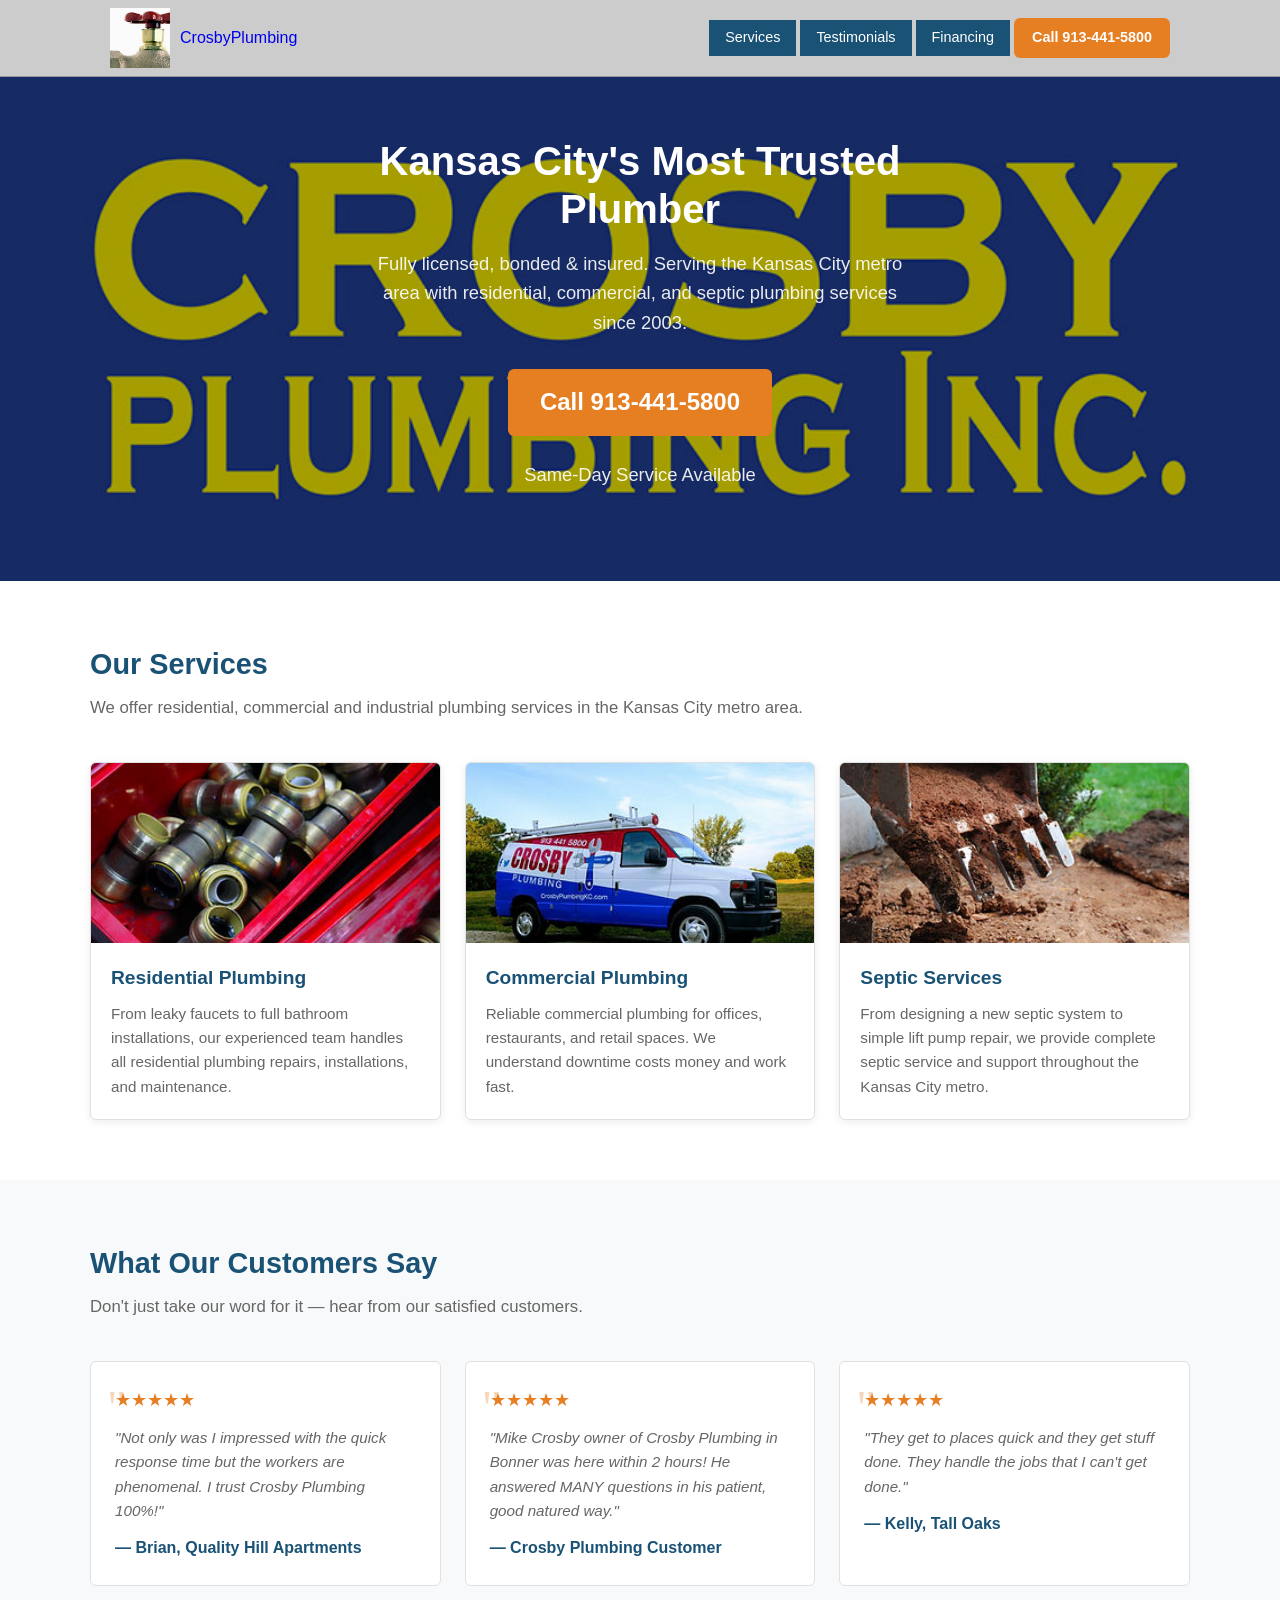
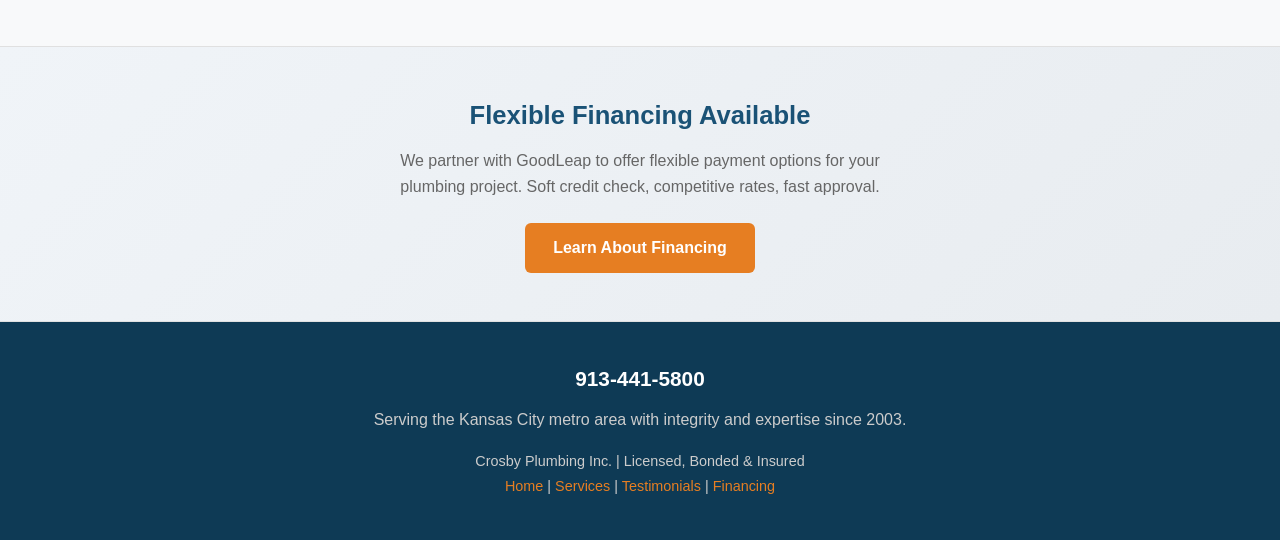
<file: index.html>
<!DOCTYPE html>
<html lang="en">
<head>
  <meta charset="UTF-8">
  <meta name="viewport" content="width=device-width, initial-scale=1.0">
  <title>Crosby Plumbing | Kansas City Plumber | 913-441-5800</title>
  <meta name="description" content="Crosby Plumbing - Kansas City's trusted plumber for residential, commercial, and septic services. Fully licensed, bonded & insured. Same-day service available. Call 913-441-5800.">
  <meta name="keywords" content="Kansas City plumber, septic installation, sewer repair, drain cleaning, residential plumbing, commercial plumbing">
  
  <!-- Open Graph -->
  <meta property="og:title" content="Crosby Plumbing | Kansas City Plumber">
  <meta property="og:description" content="Kansas City plumber for residential, commercial, and septic services. Same-day service. Call 913-441-5800.">
  <meta property="og:type" content="website">
  
  <!-- Structured Data -->
  <script type="application/ld+json">
  {
    "@context": "https://schema.org",
    "@type": "Plumber",
    "name": "Crosby Plumbing",
    "telephone": "913-441-5800",
    "url": "https://www.crosbyplumbingkc.com",
    "description": "Residential and commercial plumbing services in the Kansas City metro area.",
    "areaServed": {
      "@type": "GeoCircle",
      "geoMidpoint": {
        "@type": "GeoCoordinates",
        "latitude": 39.114,
        "longitude": -94.627
      },
      "geoRadius": "50 mi"
    },
    "openingHoursSpecification": {
      "@type": "OpeningHoursSpecification",
      "dayOfWeek": ["Monday","Tuesday","Wednesday","Thursday","Friday","Saturday"],
      "opens": "07:00",
      "closes": "19:00"
    }
  }
  </script>
  
  <link rel="stylesheet" href="css/style.css">
</head>
<body>
  <header class="site-header">
    <div class="header-inner">
      <a href="index.html" class="logo">
        <img src="images/logo.png" alt="Crosby Plumbing" width="40" height="40">
        <span class="logo-text">Crosby<span>Plumbing</span></span>
      </a>
      <nav>
        <a href="services.html">Services</a>
        <a href="testimonials.html">Testimonials</a>
        <a href="financing.html">Financing</a>
        <a href="tel:9134415800" class="nav-cta">Call 913-441-5800</a>
      </nav>
    </div>
  </header>

  <main>
    <section class="hero">
      <div class="hero-inner">
        <h1>Kansas City's Most Trusted Plumber</h1>
        <p>Fully licensed, bonded &amp; insured. Serving the Kansas City metro area with residential, commercial, and septic plumbing services since 2003.</p>
        <a href="tel:9134415800" class="hero-phone">Call 913-441-5800</a>
        <p class="hero-trust">Same-Day Service Available</p>
      </div>
    </section>

    <section class="section">
      <div class="section-inner">
        <h2 class="section-title">Our Services</h2>
        <p class="section-subtitle">We offer residential, commercial and industrial plumbing services in the Kansas City metro area.</p>
        <div class="services-grid">
          <article class="service-card">
            <img src="images/tools.jpg" alt="Plumbing tools for residential repair work" loading="lazy" width="310" height="166">
            <div class="service-card-body">
              <h3>Residential Plumbing</h3>
              <p>From leaky faucets to full bathroom installations, our experienced team handles all residential plumbing repairs, installations, and maintenance.</p>
            </div>
          </article>
          <article class="service-card">
            <img src="images/van.jpg" alt="Crosby Plumbing service truck" loading="lazy" width="310" height="174">
            <div class="service-card-body">
              <h3>Commercial Plumbing</h3>
              <p>Reliable commercial plumbing for offices, restaurants, and retail spaces. We understand downtime costs money and work fast.</p>
            </div>
          </article>
          <article class="service-card">
            <img src="images/excavation.jpg" alt="Excavation equipment for septic installation" loading="lazy" width="305" height="174">
            <div class="service-card-body">
              <h3>Septic Services</h3>
              <p>From designing a new septic system to simple lift pump repair, we provide complete septic service and support throughout the Kansas City metro.</p>
            </div>
          </article>
        </div>
      </div>
    </section>

    <section class="section section-alt">
      <div class="section-inner">
        <h2 class="section-title">What Our Customers Say</h2>
        <p class="section-subtitle">Don't just take our word for it — hear from our satisfied customers.</p>
        <div class="testimonials-grid">
          <article class="testimonial-card">
            <div class="stars">★★★★★</div>
            <p>"Not only was I impressed with the quick response time but the workers are phenomenal. I trust Crosby Plumbing 100%!"</p>
            <span class="author">— Brian, Quality Hill Apartments</span>
          </article>
          <article class="testimonial-card">
            <div class="stars">★★★★★</div>
            <p>"Mike Crosby owner of Crosby Plumbing in Bonner was here within 2 hours! He answered MANY questions in his patient, good natured way."</p>
            <span class="author">— Crosby Plumbing Customer</span>
          </article>
          <article class="testimonial-card">
            <div class="stars">★★★★★</div>
            <p>"They get to places quick and they get stuff done. They handle the jobs that I can't get done."</p>
            <span class="author">— Kelly, Tall Oaks</span>
          </article>
        </div>
      </div>
    </section>

    <section class="financing-banner">
      <h2>Flexible Financing Available</h2>
      <p>We partner with GoodLeap to offer flexible payment options for your plumbing project. Soft credit check, competitive rates, fast approval.</p>
      <a href="financing.html" class="btn">Learn About Financing</a>
    </section>
  </main>

  <footer class="site-footer">
    <div class="footer-inner">
      <a href="tel:9134415800" class="footer-phone">913-441-5800</a>
      <p>Serving the Kansas City metro area with integrity and expertise since 2003.</p>
      <div class="footer-info">
        <p>Crosby Plumbing Inc. | Licensed, Bonded &amp; Insured</p>
        <p><a href="index.html">Home</a> | <a href="services.html">Services</a> | <a href="testimonials.html">Testimonials</a> | <a href="financing.html">Financing</a></p>
      </div>
    </div>
  </footer>
</body>
</html>
</file>
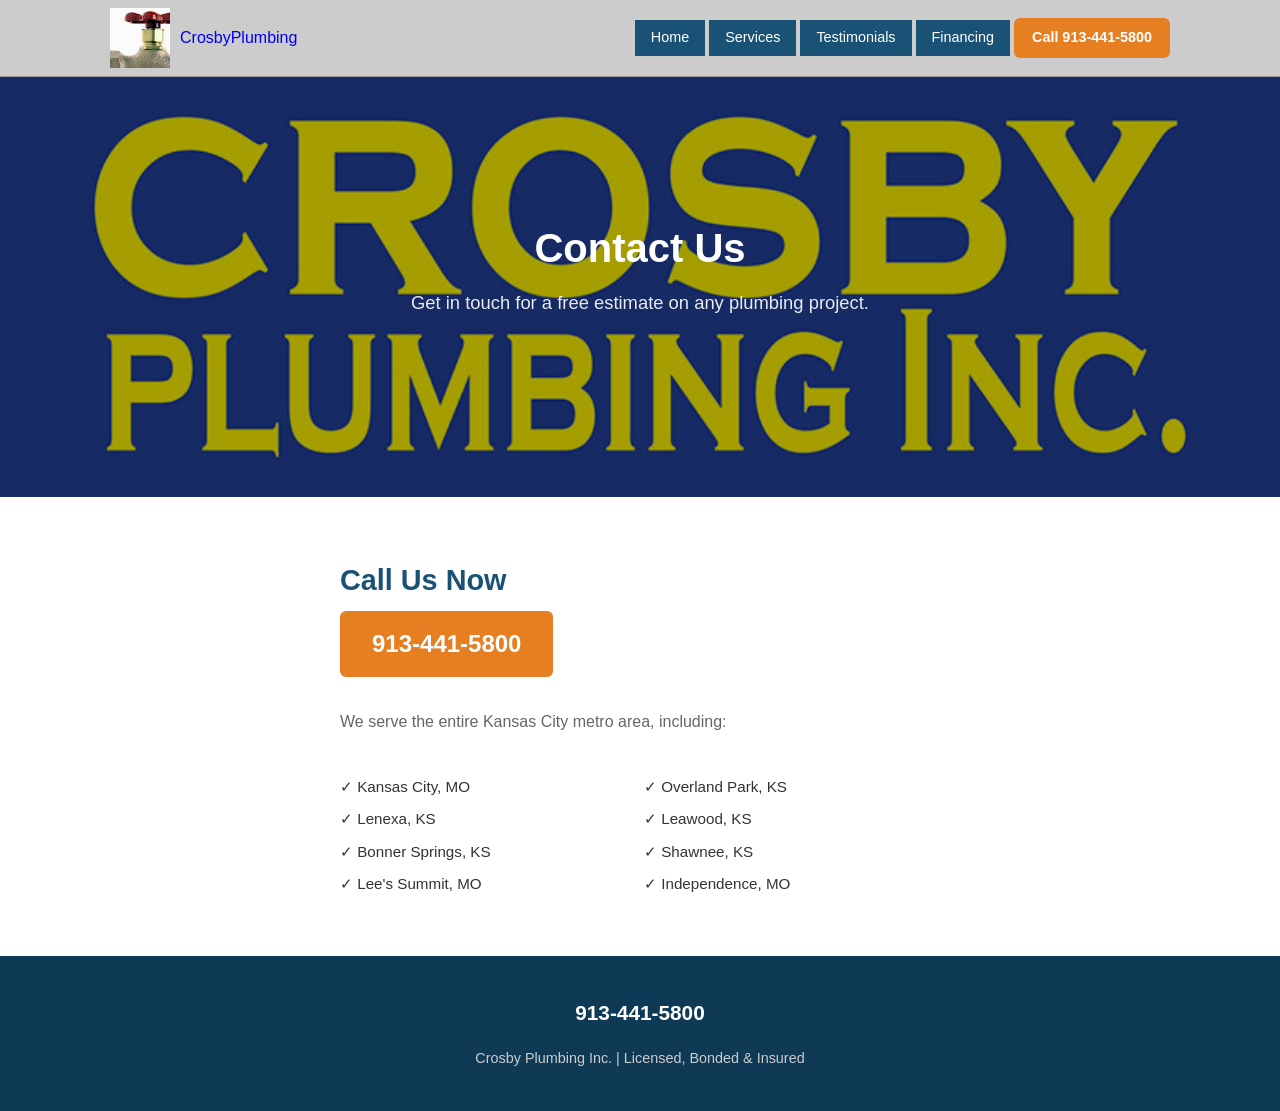
<file: contact.html>
<!DOCTYPE html>
<html lang="en">
<head>
  <meta charset="UTF-8">
  <meta name="viewport" content="width=device-width, initial-scale=1.0">
  <title>Contact | Crosby Plumbing | Kansas City</title>
  <meta name="description" content="Contact Crosby Plumbing for residential, commercial, and septic plumbing services in the Kansas City metro area.">
  <link rel="stylesheet" href="css/style.css">
</head>
<body>
  <header class="site-header">
    <div class="header-inner">
      <a href="index.html" class="logo">
        <img src="images/logo.png" alt="Crosby Plumbing" width="40" height="40">
        <span class="logo-text">Crosby<span>Plumbing</span></span>
      </a>
      <nav>
        <a href="index.html">Home</a>
        <a href="services.html">Services</a>
        <a href="testimonials.html">Testimonials</a>
        <a href="financing.html">Financing</a>
        <a href="tel:9134415800" class="nav-cta">Call 913-441-5800</a>
      </nav>
    </div>
  </header>

  <main>
    <section class="hero">
      <div class="hero-inner">
        <h1>Contact Us</h1>
        <p>Get in touch for a free estimate on any plumbing project.</p>
      </div>
    </section>

    <section class="section">
      <div class="section-inner" style="max-width:600px;">
        <h2 class="section-title">Call Us Now</h2>
        <a href="tel:9134415800" class="hero-phone" style="margin-bottom:32px;">913-441-5800</a>
        <p style="color:var(--text-light);margin-bottom:40px;">We serve the entire Kansas City metro area, including:</p>
        <ul style="list-style:none;display:grid;grid-template-columns:repeat(2,1fr);gap:8px;font-size:0.95rem;">
          <li>✓ Kansas City, MO</li>
          <li>✓ Overland Park, KS</li>
          <li>✓ Lenexa, KS</li>
          <li>✓ Leawood, KS</li>
          <li>✓ Bonner Springs, KS</li>
          <li>✓ Shawnee, KS</li>
          <li>✓ Lee's Summit, MO</li>
          <li>✓ Independence, MO</li>
        </ul>
      </div>
    </section>
  </main>

  <footer class="site-footer">
    <div class="footer-inner">
      <a href="tel:9134415800" class="footer-phone">913-441-5800</a>
      <div class="footer-info">
        <p>Crosby Plumbing Inc. | Licensed, Bonded &amp; Insured</p>
      </div>
    </div>
  </footer>
</body>
</html>
</file>
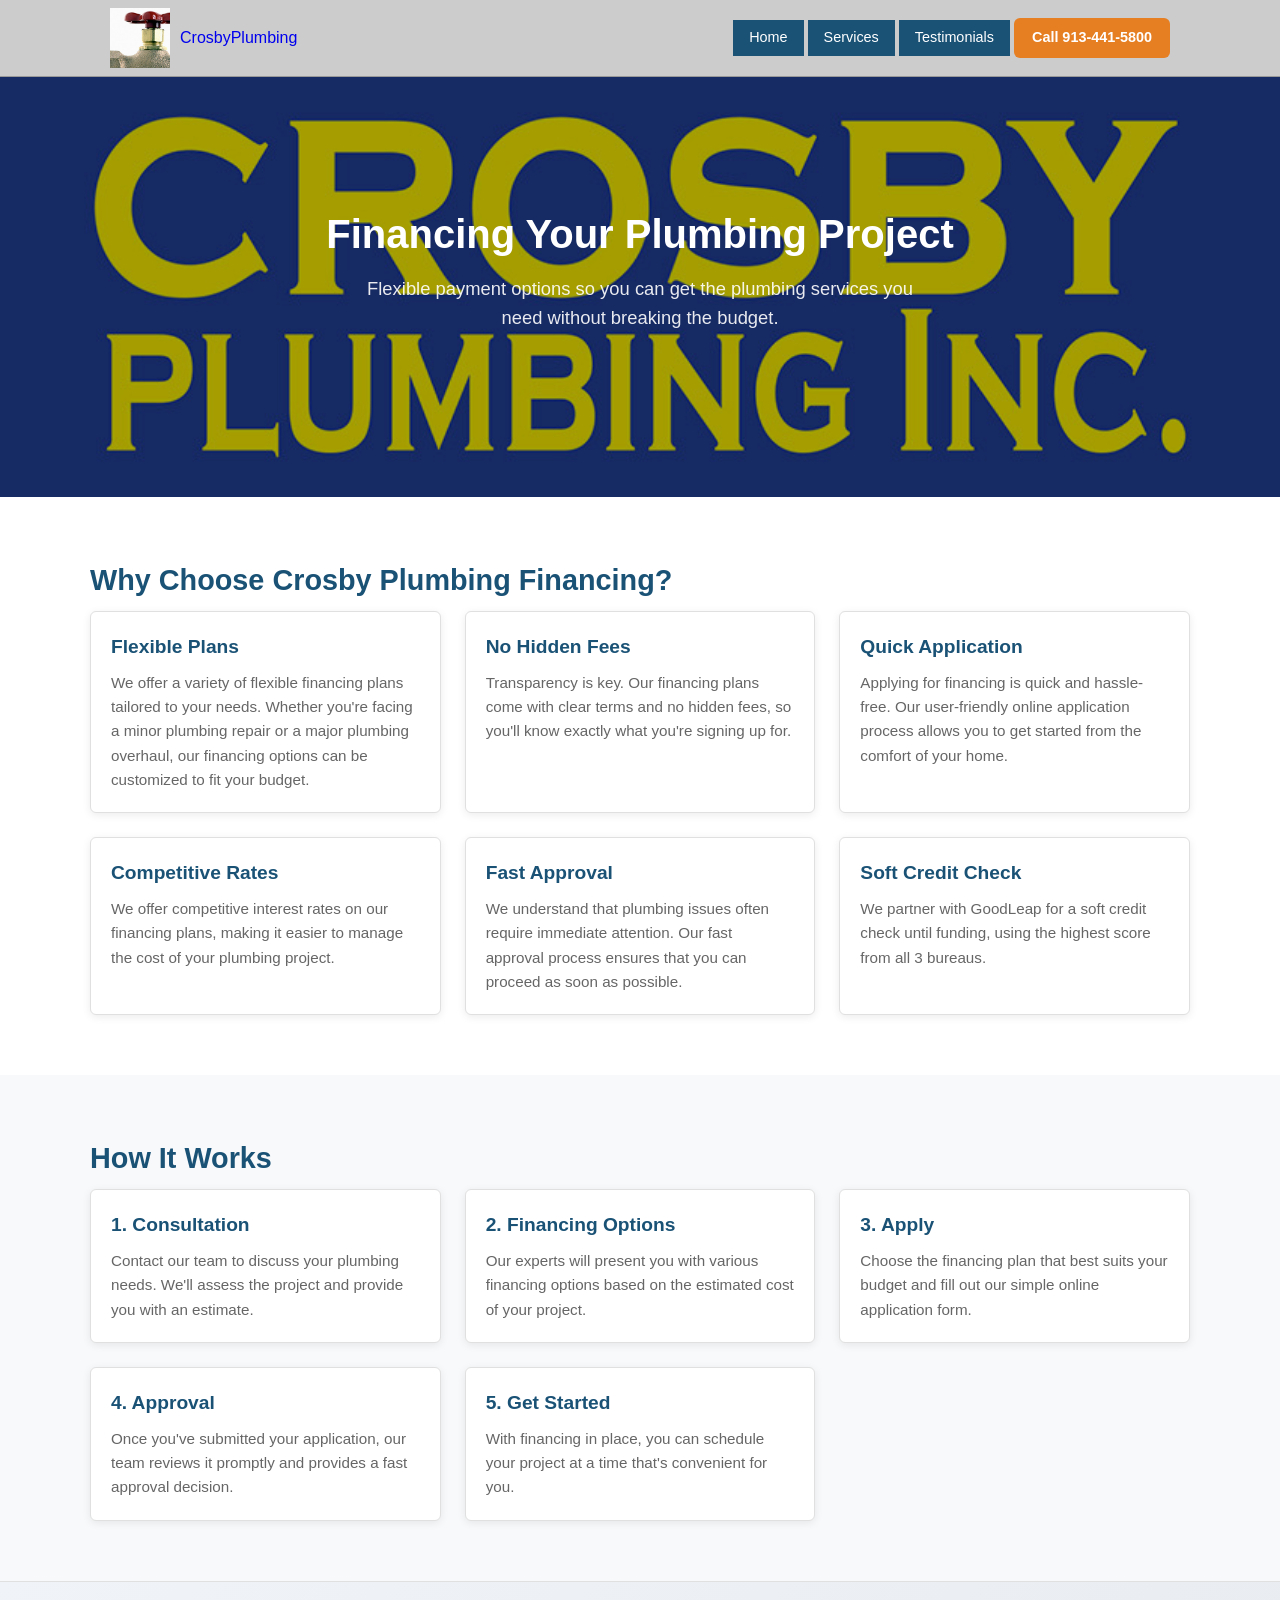
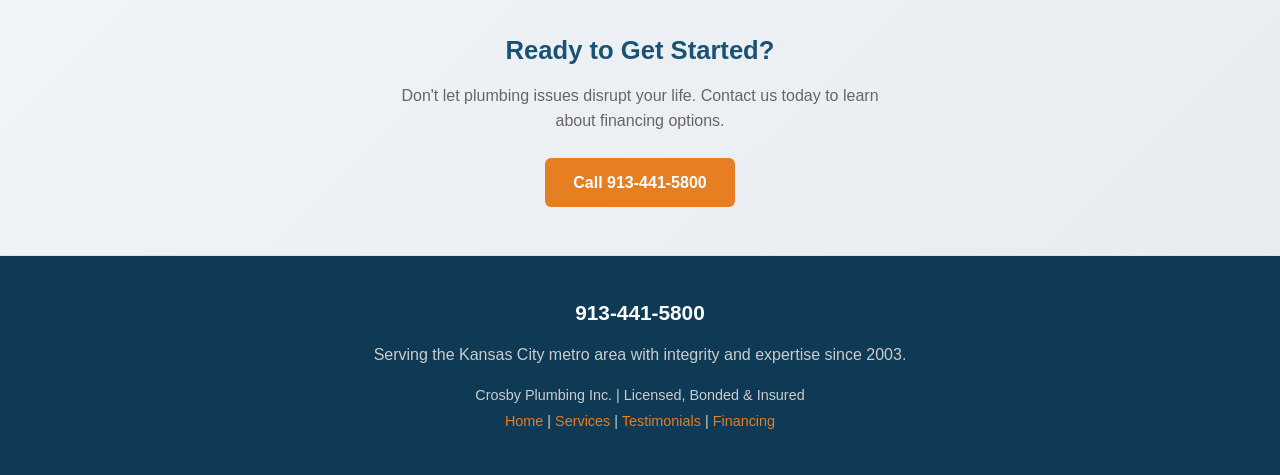
<file: financing.html>
<!DOCTYPE html>
<html lang="en">
<head>
  <meta charset="UTF-8">
  <meta name="viewport" content="width=device-width, initial-scale=1.0">
  <title>Financing | Crosby Plumbing | Kansas City</title>
  <meta name="description" content="Crosby Plumbing partners with GoodLeap to offer flexible financing for plumbing projects. Soft credit check, competitive rates.">
  <link rel="stylesheet" href="css/style.css">
</head>
<body>
  <header class="site-header">
    <div class="header-inner">
      <a href="index.html" class="logo">
        <img src="images/logo.png" alt="Crosby Plumbing" width="40" height="40">
        <span class="logo-text">Crosby<span>Plumbing</span></span>
      </a>
      <nav>
        <a href="index.html">Home</a>
        <a href="services.html">Services</a>
        <a href="testimonials.html">Testimonials</a>
        <a href="tel:9134415800" class="nav-cta">Call 913-441-5800</a>
      </nav>
    </div>
  </header>

  <main>
    <section class="hero">
      <div class="hero-inner">
        <h1>Financing Your Plumbing Project</h1>
        <p>Flexible payment options so you can get the plumbing services you need without breaking the budget.</p>
      </div>
    </section>

    <section class="section">
      <div class="section-inner">
        <h2 class="section-title">Why Choose Crosby Plumbing Financing?</h2>
        <div class="services-grid">
          <article class="service-card">
            <div class="service-card-body">
              <h3>Flexible Plans</h3>
              <p>We offer a variety of flexible financing plans tailored to your needs. Whether you're facing a minor plumbing repair or a major plumbing overhaul, our financing options can be customized to fit your budget.</p>
            </div>
          </article>
          <article class="service-card">
            <div class="service-card-body">
              <h3>No Hidden Fees</h3>
              <p>Transparency is key. Our financing plans come with clear terms and no hidden fees, so you'll know exactly what you're signing up for.</p>
            </div>
          </article>
          <article class="service-card">
            <div class="service-card-body">
              <h3>Quick Application</h3>
              <p>Applying for financing is quick and hassle-free. Our user-friendly online application process allows you to get started from the comfort of your home.</p>
            </div>
          </article>
          <article class="service-card">
            <div class="service-card-body">
              <h3>Competitive Rates</h3>
              <p>We offer competitive interest rates on our financing plans, making it easier to manage the cost of your plumbing project.</p>
            </div>
          </article>
          <article class="service-card">
            <div class="service-card-body">
              <h3>Fast Approval</h3>
              <p>We understand that plumbing issues often require immediate attention. Our fast approval process ensures that you can proceed as soon as possible.</p>
            </div>
          </article>
          <article class="service-card">
            <div class="service-card-body">
              <h3>Soft Credit Check</h3>
              <p>We partner with GoodLeap for a soft credit check until funding, using the highest score from all 3 bureaus.</p>
            </div>
          </article>
        </div>
      </div>
    </section>

    <section class="section section-alt">
      <div class="section-inner">
        <h2 class="section-title">How It Works</h2>
        <div class="services-grid">
          <article class="service-card">
            <div class="service-card-body">
              <h3>1. Consultation</h3>
              <p>Contact our team to discuss your plumbing needs. We'll assess the project and provide you with an estimate.</p>
            </div>
          </article>
          <article class="service-card">
            <div class="service-card-body">
              <h3>2. Financing Options</h3>
              <p>Our experts will present you with various financing options based on the estimated cost of your project.</p>
            </div>
          </article>
          <article class="service-card">
            <div class="service-card-body">
              <h3>3. Apply</h3>
              <p>Choose the financing plan that best suits your budget and fill out our simple online application form.</p>
            </div>
          </article>
          <article class="service-card">
            <div class="service-card-body">
              <h3>4. Approval</h3>
              <p>Once you've submitted your application, our team reviews it promptly and provides a fast approval decision.</p>
            </div>
          </article>
          <article class="service-card">
            <div class="service-card-body">
              <h3>5. Get Started</h3>
              <p>With financing in place, you can schedule your project at a time that's convenient for you.</p>
            </div>
          </article>
        </div>
      </div>
    </section>

    <section class="financing-banner">
      <h2>Ready to Get Started?</h2>
      <p>Don't let plumbing issues disrupt your life. Contact us today to learn about financing options.</p>
      <a href="tel:9134415800" class="btn">Call 913-441-5800</a>
    </section>
  </main>

  <footer class="site-footer">
    <div class="footer-inner">
      <a href="tel:9134415800" class="footer-phone">913-441-5800</a>
      <p>Serving the Kansas City metro area with integrity and expertise since 2003.</p>
      <div class="footer-info">
        <p>Crosby Plumbing Inc. | Licensed, Bonded &amp; Insured</p>
        <p><a href="index.html">Home</a> | <a href="services.html">Services</a> | <a href="testimonials.html">Testimonials</a> | <a href="financing.html">Financing</a></p>
      </div>
    </div>
  </footer>
</body>
</html>
</file>
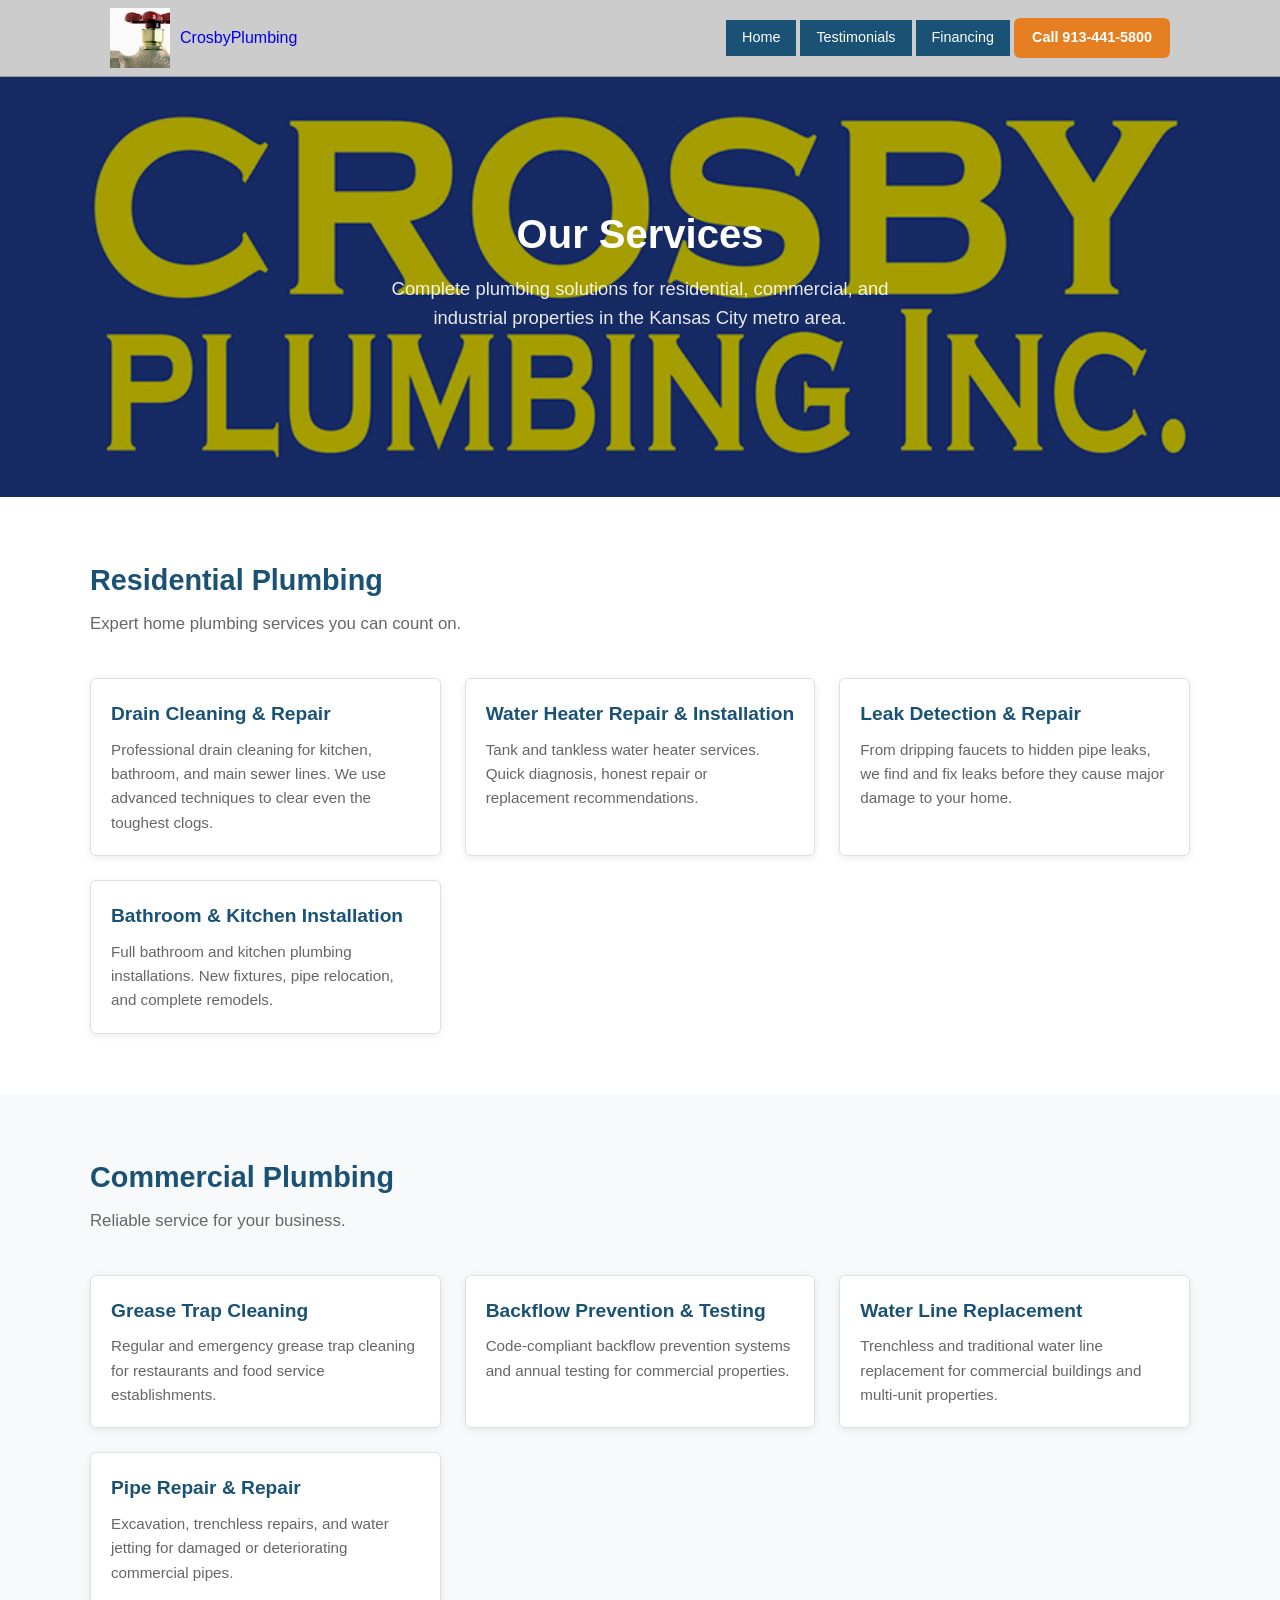
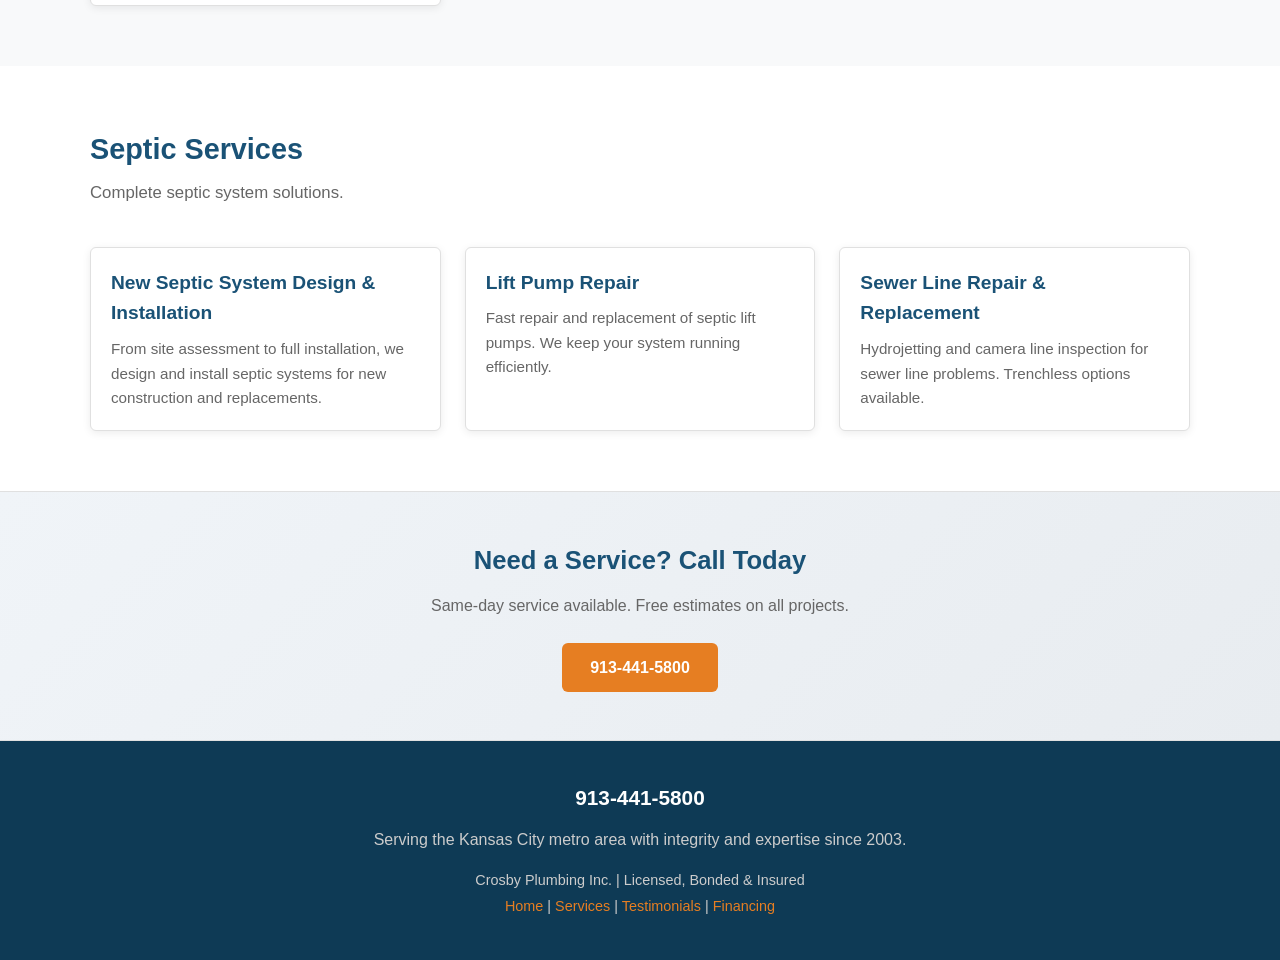
<file: services.html>
<!DOCTYPE html>
<html lang="en">
<head>
  <meta charset="UTF-8">
  <meta name="viewport" content="width=device-width, initial-scale=1.0">
  <title>Services | Crosby Plumbing | Kansas City Plumber</title>
  <meta name="description" content="Crosby Plumbing offers residential, commercial, and septic plumbing services throughout the Kansas City metro area. Call 913-441-5800.">
  <link rel="stylesheet" href="css/style.css">
  <script type="application/ld+json">
  {
    "@context": "https://schema.org",
    "@type": "Service",
    "serviceType": "Plumbing",
    "provider": { "@type": "Plumber", "name": "Crosby Plumbing", "telephone": "913-441-5800" }
  }
  </script>
</head>
<body>
  <header class="site-header">
    <div class="header-inner">
      <a href="index.html" class="logo">
        <img src="images/logo.png" alt="Crosby Plumbing" width="40" height="40">
        <span class="logo-text">Crosby<span>Plumbing</span></span>
      </a>
      <nav>
        <a href="index.html">Home</a>
        <a href="testimonials.html">Testimonials</a>
        <a href="financing.html">Financing</a>
        <a href="tel:9134415800" class="nav-cta">Call 913-441-5800</a>
      </nav>
    </div>
  </header>

  <main>
    <section class="hero">
      <div class="hero-inner">
        <h1>Our Services</h1>
        <p>Complete plumbing solutions for residential, commercial, and industrial properties in the Kansas City metro area.</p>
      </div>
    </section>

    <section class="section">
      <div class="section-inner">
        <h2 class="section-title">Residential Plumbing</h2>
        <p class="section-subtitle">Expert home plumbing services you can count on.</p>
        <div class="services-grid">
          <article class="service-card">
            <div class="service-card-body">
              <h3>Drain Cleaning &amp; Repair</h3>
              <p>Professional drain cleaning for kitchen, bathroom, and main sewer lines. We use advanced techniques to clear even the toughest clogs.</p>
            </div>
          </article>
          <article class="service-card">
            <div class="service-card-body">
              <h3>Water Heater Repair &amp; Installation</h3>
              <p>Tank and tankless water heater services. Quick diagnosis, honest repair or replacement recommendations.</p>
            </div>
          </article>
          <article class="service-card">
            <div class="service-card-body">
              <h3>Leak Detection &amp; Repair</h3>
              <p>From dripping faucets to hidden pipe leaks, we find and fix leaks before they cause major damage to your home.</p>
            </div>
          </article>
          <article class="service-card">
            <div class="service-card-body">
              <h3>Bathroom &amp; Kitchen Installation</h3>
              <p>Full bathroom and kitchen plumbing installations. New fixtures, pipe relocation, and complete remodels.</p>
            </div>
          </article>
        </div>
      </div>
    </section>

    <section class="section section-alt">
      <div class="section-inner">
        <h2 class="section-title">Commercial Plumbing</h2>
        <p class="section-subtitle">Reliable service for your business.</p>
        <div class="services-grid">
          <article class="service-card">
            <div class="service-card-body">
              <h3>Grease Trap Cleaning</h3>
              <p>Regular and emergency grease trap cleaning for restaurants and food service establishments.</p>
            </div>
          </article>
          <article class="service-card">
            <div class="service-card-body">
              <h3>Backflow Prevention &amp; Testing</h3>
              <p>Code-compliant backflow prevention systems and annual testing for commercial properties.</p>
            </div>
          </article>
          <article class="service-card">
            <div class="service-card-body">
              <h3>Water Line Replacement</h3>
              <p>Trenchless and traditional water line replacement for commercial buildings and multi-unit properties.</p>
            </div>
          </article>
          <article class="service-card">
            <div class="service-card-body">
              <h3>Pipe Repair &amp; Repair</h3>
              <p>Excavation, trenchless repairs, and water jetting for damaged or deteriorating commercial pipes.</p>
            </div>
          </article>
        </div>
      </div>
    </section>

    <section class="section">
      <div class="section-inner">
        <h2 class="section-title">Septic Services</h2>
        <p class="section-subtitle">Complete septic system solutions.</p>
        <div class="services-grid">
          <article class="service-card">
            <div class="service-card-body">
              <h3>New Septic System Design &amp; Installation</h3>
              <p>From site assessment to full installation, we design and install septic systems for new construction and replacements.</p>
            </div>
          </article>
          <article class="service-card">
            <div class="service-card-body">
              <h3>Lift Pump Repair</h3>
              <p>Fast repair and replacement of septic lift pumps. We keep your system running efficiently.</p>
            </div>
          </article>
          <article class="service-card">
            <div class="service-card-body">
              <h3>Sewer Line Repair &amp; Replacement</h3>
              <p>Hydrojetting and camera line inspection for sewer line problems. Trenchless options available.</p>
            </div>
          </article>
        </div>
      </div>
    </section>

    <section class="financing-banner">
      <h2>Need a Service? Call Today</h2>
      <p>Same-day service available. Free estimates on all projects.</p>
      <a href="tel:9134415800" class="btn">913-441-5800</a>
    </section>
  </main>

  <footer class="site-footer">
    <div class="footer-inner">
      <a href="tel:9134415800" class="footer-phone">913-441-5800</a>
      <p>Serving the Kansas City metro area with integrity and expertise since 2003.</p>
      <div class="footer-info">
        <p>Crosby Plumbing Inc. | Licensed, Bonded &amp; Insured</p>
        <p><a href="index.html">Home</a> | <a href="services.html">Services</a> | <a href="testimonials.html">Testimonials</a> | <a href="financing.html">Financing</a></p>
      </div>
    </div>
  </footer>
</body>
</html>
</file>
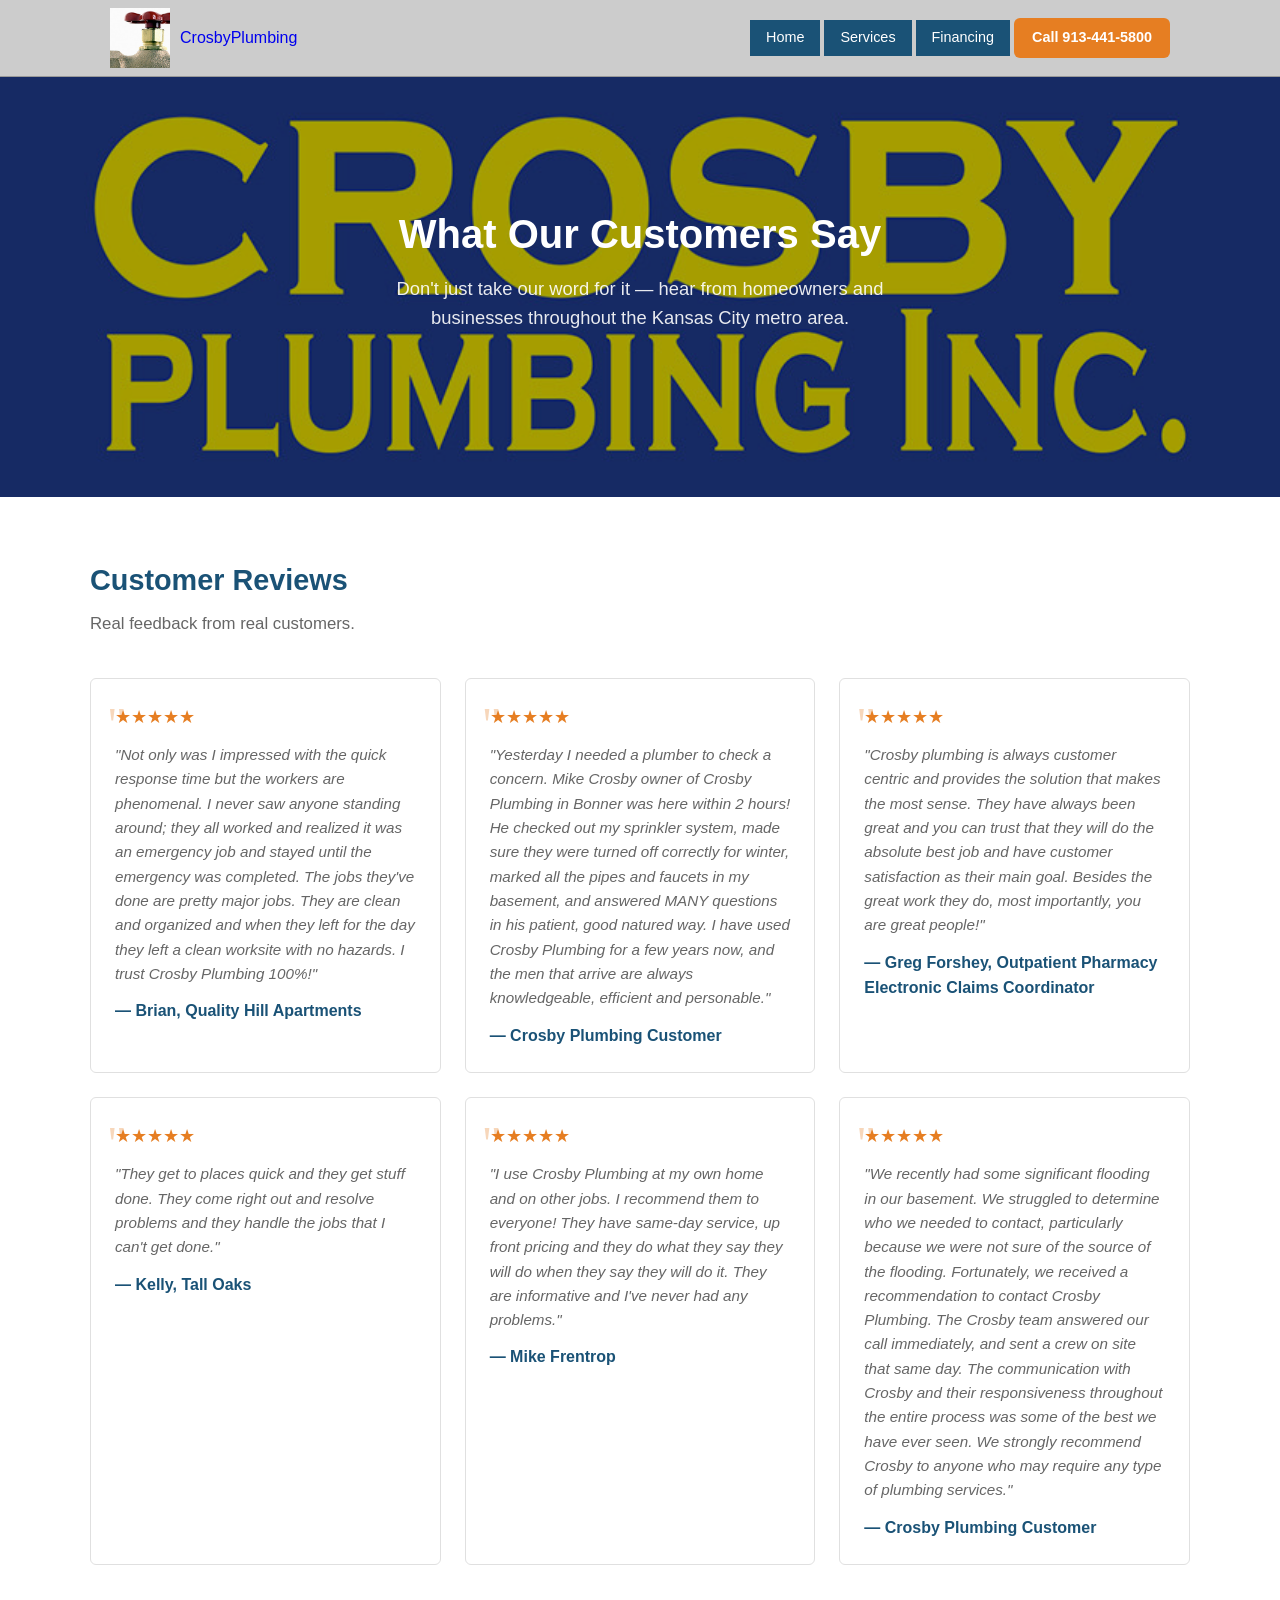
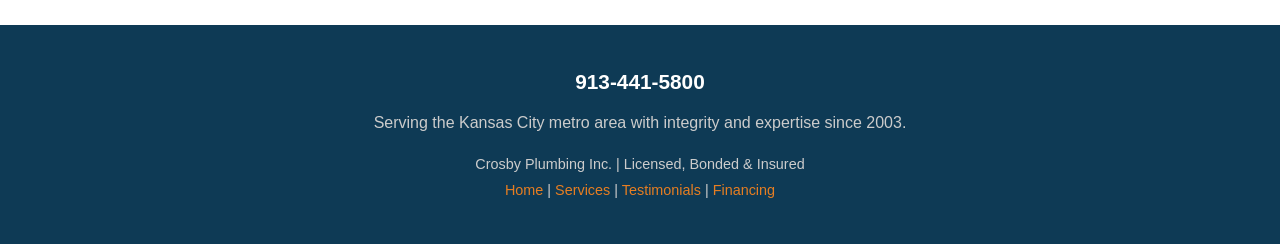
<file: testimonials.html>
<!DOCTYPE html>
<html lang="en">
<head>
  <meta charset="UTF-8">
  <meta name="viewport" content="width=device-width, initial-scale=1.0">
  <title>Testimonials | Crosby Plumbing | Kansas City Plumber Reviews</title>
  <meta name="description" content="See what our Kansas City customers say about Crosby Plumbing. Trusted for generations with 5-star reviews.">
  <link rel="stylesheet" href="css/style.css">
</head>
<body>
  <header class="site-header">
    <div class="header-inner">
      <a href="index.html" class="logo">
        <img src="images/logo.png" alt="Crosby Plumbing" width="40" height="40">
        <span class="logo-text">Crosby<span>Plumbing</span></span>
      </a>
      <nav>
        <a href="index.html">Home</a>
        <a href="services.html">Services</a>
        <a href="financing.html">Financing</a>
        <a href="tel:9134415800" class="nav-cta">Call 913-441-5800</a>
      </nav>
    </div>
  </header>

  <main>
    <section class="hero">
      <div class="hero-inner">
        <h1>What Our Customers Say</h1>
        <p>Don't just take our word for it — hear from homeowners and businesses throughout the Kansas City metro area.</p>
      </div>
    </section>

    <section class="section">
      <div class="section-inner">
        <h2 class="section-title">Customer Reviews</h2>
        <p class="section-subtitle">Real feedback from real customers.</p>
        <div class="testimonials-grid">
          <article class="testimonial-card">
            <div class="stars">★★★★★</div>
            <p>"Not only was I impressed with the quick response time but the workers are phenomenal. I never saw anyone standing around; they all worked and realized it was an emergency job and stayed until the emergency was completed. The jobs they've done are pretty major jobs. They are clean and organized and when they left for the day they left a clean worksite with no hazards. I trust Crosby Plumbing 100%!"</p>
            <span class="author">— Brian, Quality Hill Apartments</span>
          </article>
          <article class="testimonial-card">
            <div class="stars">★★★★★</div>
            <p>"Yesterday I needed a plumber to check a concern. Mike Crosby owner of Crosby Plumbing in Bonner was here within 2 hours! He checked out my sprinkler system, made sure they were turned off correctly for winter, marked all the pipes and faucets in my basement, and answered MANY questions in his patient, good natured way. I have used Crosby Plumbing for a few years now, and the men that arrive are always knowledgeable, efficient and personable."</p>
            <span class="author">— Crosby Plumbing Customer</span>
          </article>
          <article class="testimonial-card">
            <div class="stars">★★★★★</div>
            <p>"Crosby plumbing is always customer centric and provides the solution that makes the most sense. They have always been great and you can trust that they will do the absolute best job and have customer satisfaction as their main goal. Besides the great work they do, most importantly, you are great people!"</p>
            <span class="author">— Greg Forshey, Outpatient Pharmacy Electronic Claims Coordinator</span>
          </article>
          <article class="testimonial-card">
            <div class="stars">★★★★★</div>
            <p>"They get to places quick and they get stuff done. They come right out and resolve problems and they handle the jobs that I can't get done."</p>
            <span class="author">— Kelly, Tall Oaks</span>
          </article>
          <article class="testimonial-card">
            <div class="stars">★★★★★</div>
            <p>"I use Crosby Plumbing at my own home and on other jobs. I recommend them to everyone! They have same-day service, up front pricing and they do what they say they will do when they say they will do it. They are informative and I've never had any problems."</p>
            <span class="author">— Mike Frentrop</span>
          </article>
          <article class="testimonial-card">
            <div class="stars">★★★★★</div>
            <p>"We recently had some significant flooding in our basement. We struggled to determine who we needed to contact, particularly because we were not sure of the source of the flooding. Fortunately, we received a recommendation to contact Crosby Plumbing. The Crosby team answered our call immediately, and sent a crew on site that same day. The communication with Crosby and their responsiveness throughout the entire process was some of the best we have ever seen. We strongly recommend Crosby to anyone who may require any type of plumbing services."</p>
            <span class="author">— Crosby Plumbing Customer</span>
          </article>
        </div>
      </div>
    </section>
  </main>

  <footer class="site-footer">
    <div class="footer-inner">
      <a href="tel:9134415800" class="footer-phone">913-441-5800</a>
      <p>Serving the Kansas City metro area with integrity and expertise since 2003.</p>
      <div class="footer-info">
        <p>Crosby Plumbing Inc. | Licensed, Bonded &amp; Insured</p>
        <p><a href="index.html">Home</a> | <a href="services.html">Services</a> | <a href="testimonials.html">Testimonials</a> | <a href="financing.html">Financing</a></p>
      </div>
    </div>
  </footer>
</body>
</html>
</file>
<file: css/style.css>
/* Crosby Plumbing - Clean Static Site */
:root {
  --primary: #1a5276;
  --primary-dark: #0e3a55;
  --accent: #e67e22;
  --accent-hover: #cf6d17;
  --text: #333;
  --text-light: #666;
  --bg: #fff;
  --bg-alt: #f8f9fa;
  --border: #e0e0e0;
  --max-width: 1100px;
  --radius: 6px;
  --shadow: 0 2px 8px rgba(0,0,0,0.08);
}

* { margin: 0; padding: 0; box-sizing: border-box; }

html { scroll-behavior: smooth; }

body {
  font-family: -apple-system, BlinkMacSystemFont, 'Segoe UI', Roboto, Oxygen, sans-serif;
  color: var(--text);
  line-height: 1.6;
  background: var(--bg);
}

/* Header - matches Wix gray bar + blue nav buttons */
.site-header {
  background: #ccc;
  border-bottom: 1px solid #999;
  position: sticky;
  top: 0;
  z-index: 100;
}

.header-inner {
  max-width: 1100px;
  margin: 0 auto;
  padding: 8px 20px;
  display: flex;
  align-items: center;
  justify-content: space-between;
}

.logo {
  display: flex;
  align-items: center;
  gap: 10px;
  text-decoration: none;
}

.logo img {
  height: 60px;
  width: auto;
}

nav { display: flex; align-items: center; gap: 4px; }

nav a {
  color: #1a5276;
  text-decoration: none;
  font-size: 0.9rem;
  font-weight: 500;
  padding: 6px 16px;
  background: #1a5276;
  color: #fff;
  border-radius: 0;
  transition: background 0.2s;
}

nav a:hover { background: #0e3a55; }

.nav-cta {
  background: var(--accent);
  color: #fff !important;
  padding: 8px 18px;
  border-radius: var(--radius);
  font-weight: 600;
  transition: background 0.2s;
}

/* Hero - matches Wix: full photo with overlay content */
.hero {
  background: url('../images/hero-bg.jpg') center/cover no-repeat;
  color: #fff;
  min-height: 420px;
  display: flex;
  align-items: center;
  justify-content: center;
  position: relative;
}

.hero::before {
  content: '';
  position: absolute;
  inset: 0;
  background: rgba(0, 0, 0, 0.35);
}

.hero-inner {
  position: relative;
  z-index: 1;
  max-width: 700px;
  margin: 0 auto;
  padding: 60px 20px;
  text-align: center;
}

.hero-inner {
  max-width: 700px;
  margin: 0 auto;
}

.hero h1 {
  font-size: 2.5rem;
  font-weight: 800;
  margin-bottom: 16px;
  line-height: 1.2;
}

.hero p {
  font-size: 1.15rem;
  opacity: 0.9;
  margin-bottom: 32px;
  max-width: 550px;
  margin-left: auto;
  margin-right: auto;
}

.hero-phone {
  display: inline-block;
  background: var(--accent);
  color: #fff;
  font-size: 1.5rem;
  font-weight: 800;
  text-decoration: none;
  padding: 14px 32px;
  border-radius: var(--radius);
  transition: background 0.2s, transform 0.2s;
}

.hero-phone:hover { background: var(--accent-hover); transform: scale(1.03); }

.hero-trust {
  margin-top: 24px;
  font-size: 0.9rem;
  opacity: 0.8;
}

/* Section */
.section {
  padding: 60px 20px;
}

.section-alt { background: var(--bg-alt); }

.section-inner {
  max-width: var(--max-width);
  margin: 0 auto;
}

.section-title {
  font-size: 1.8rem;
  font-weight: 700;
  color: var(--primary);
  margin-bottom: 8px;
}

.section-subtitle {
  color: var(--text-light);
  margin-bottom: 40px;
  font-size: 1.05rem;
}

/* Services Grid */
.services-grid {
  display: grid;
  grid-template-columns: repeat(auto-fit, minmax(300px, 1fr));
  gap: 24px;
}

.service-card {
  background: var(--bg);
  border-radius: var(--radius);
  overflow: hidden;
  box-shadow: var(--shadow);
  border: 1px solid var(--border);
  transition: transform 0.2s, box-shadow 0.2s;
}

.service-card:hover {
  transform: translateY(-4px);
  box-shadow: 0 8px 24px rgba(0,0,0,0.12);
}

.service-card img {
  width: 100%;
  height: 180px;
  object-fit: cover;
  display: block;
}

.service-card-body {
  padding: 20px;
}

.service-card h3 {
  font-size: 1.2rem;
  color: var(--primary);
  margin-bottom: 8px;
}

.service-card p {
  color: var(--text-light);
  font-size: 0.95rem;
}

/* Testimonials */
.testimonials-grid {
  display: grid;
  grid-template-columns: repeat(auto-fit, minmax(300px, 1fr));
  gap: 24px;
}

.testimonial-card {
  background: var(--bg);
  padding: 24px;
  border-radius: var(--radius);
  border: 1px solid var(--border);
  position: relative;
}

.testimonial-card::before {
  content: '"';
  font-size: 3rem;
  color: var(--accent);
  position: absolute;
  top: 8px;
  left: 16px;
  opacity: 0.3;
  font-family: Georgia, serif;
}

.testimonial-card p {
  color: var(--text-light);
  font-style: italic;
  margin-bottom: 12px;
  font-size: 0.95rem;
}

.testimonial-card .author {
  font-weight: 600;
  color: var(--primary);
  font-style: normal;
}

.testimonial-card .stars {
  color: var(--accent);
  margin-bottom: 12px;
  font-size: 1.1rem;
}

/* Financing */
.financing-banner {
  background: linear-gradient(135deg, #f0f4f8 0%, #e8ecf0 100%);
  padding: 48px 20px;
  text-align: center;
  border-top: 1px solid var(--border);
  border-bottom: 1px solid var(--border);
}

.financing-banner h2 {
  font-size: 1.6rem;
  color: var(--primary);
  margin-bottom: 12px;
}

.financing-banner p {
  color: var(--text-light);
  margin-bottom: 24px;
  max-width: 500px;
  margin-left: auto;
  margin-right: auto;
}

.btn {
  display: inline-block;
  background: var(--accent);
  color: #fff;
  padding: 12px 28px;
  border-radius: var(--radius);
  text-decoration: none;
  font-weight: 600;
  transition: background 0.2s;
}

.btn:hover { background: var(--accent-hover); }

/* Footer */
.site-footer {
  background: var(--primary-dark);
  color: #ccc;
  padding: 40px 20px;
  text-align: center;
}

.footer-inner {
  max-width: var(--max-width);
  margin: 0 auto;
}

.footer-inner a { color: var(--accent); text-decoration: none; }
.footer-inner a:hover { text-decoration: underline; }

.footer-inner .footer-phone {
  font-size: 1.3rem;
  color: #fff;
  font-weight: 700;
  display: block;
  margin-bottom: 12px;
}

.footer-info {
  font-size: 0.9rem;
  margin-top: 16px;
  line-height: 1.8;
}

/* Responsive */
@media (max-width: 768px) {
  .hero h1 { font-size: 1.8rem; }
  .hero-phone { font-size: 1.2rem; padding: 12px 24px; }
  .header-inner { flex-direction: column; gap: 12px; }
  nav { gap: 16px; flex-wrap: wrap; justify-content: center; }
  .services-grid { grid-template-columns: 1fr; }
}
</file>
